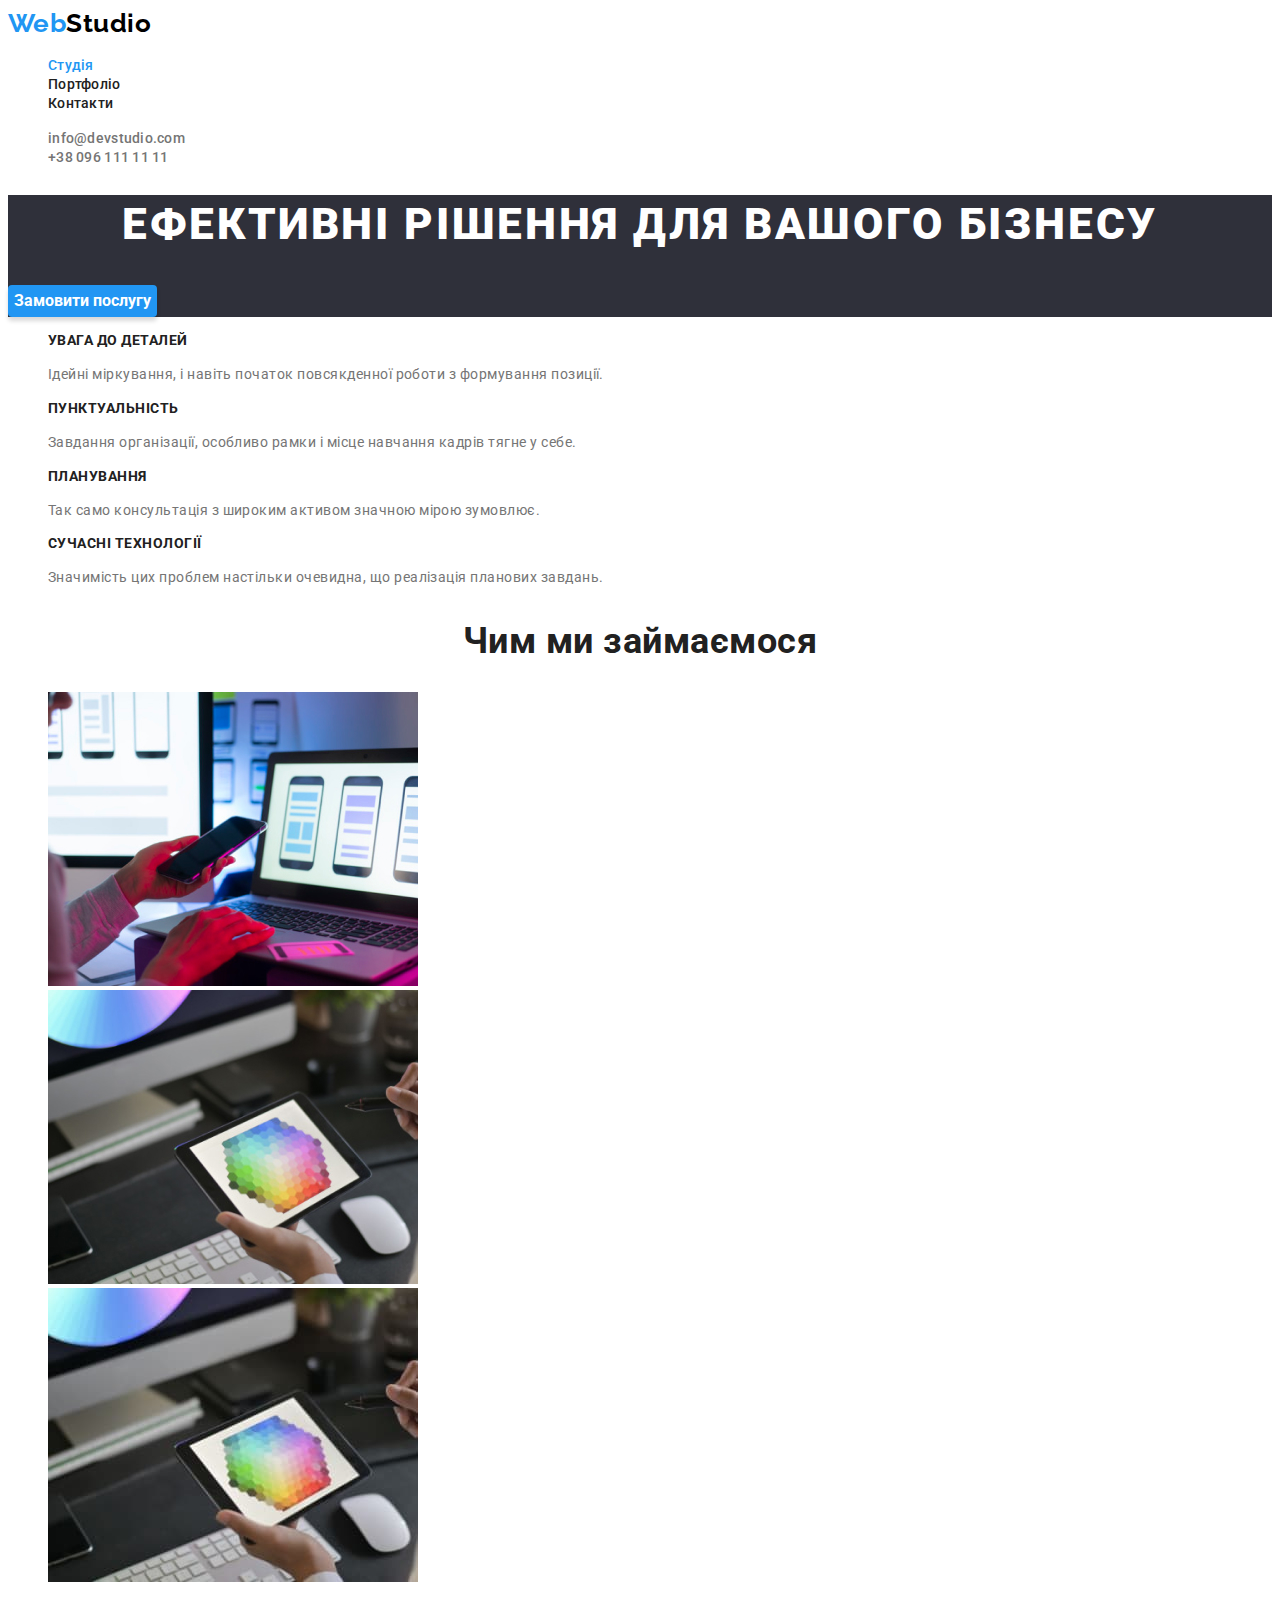
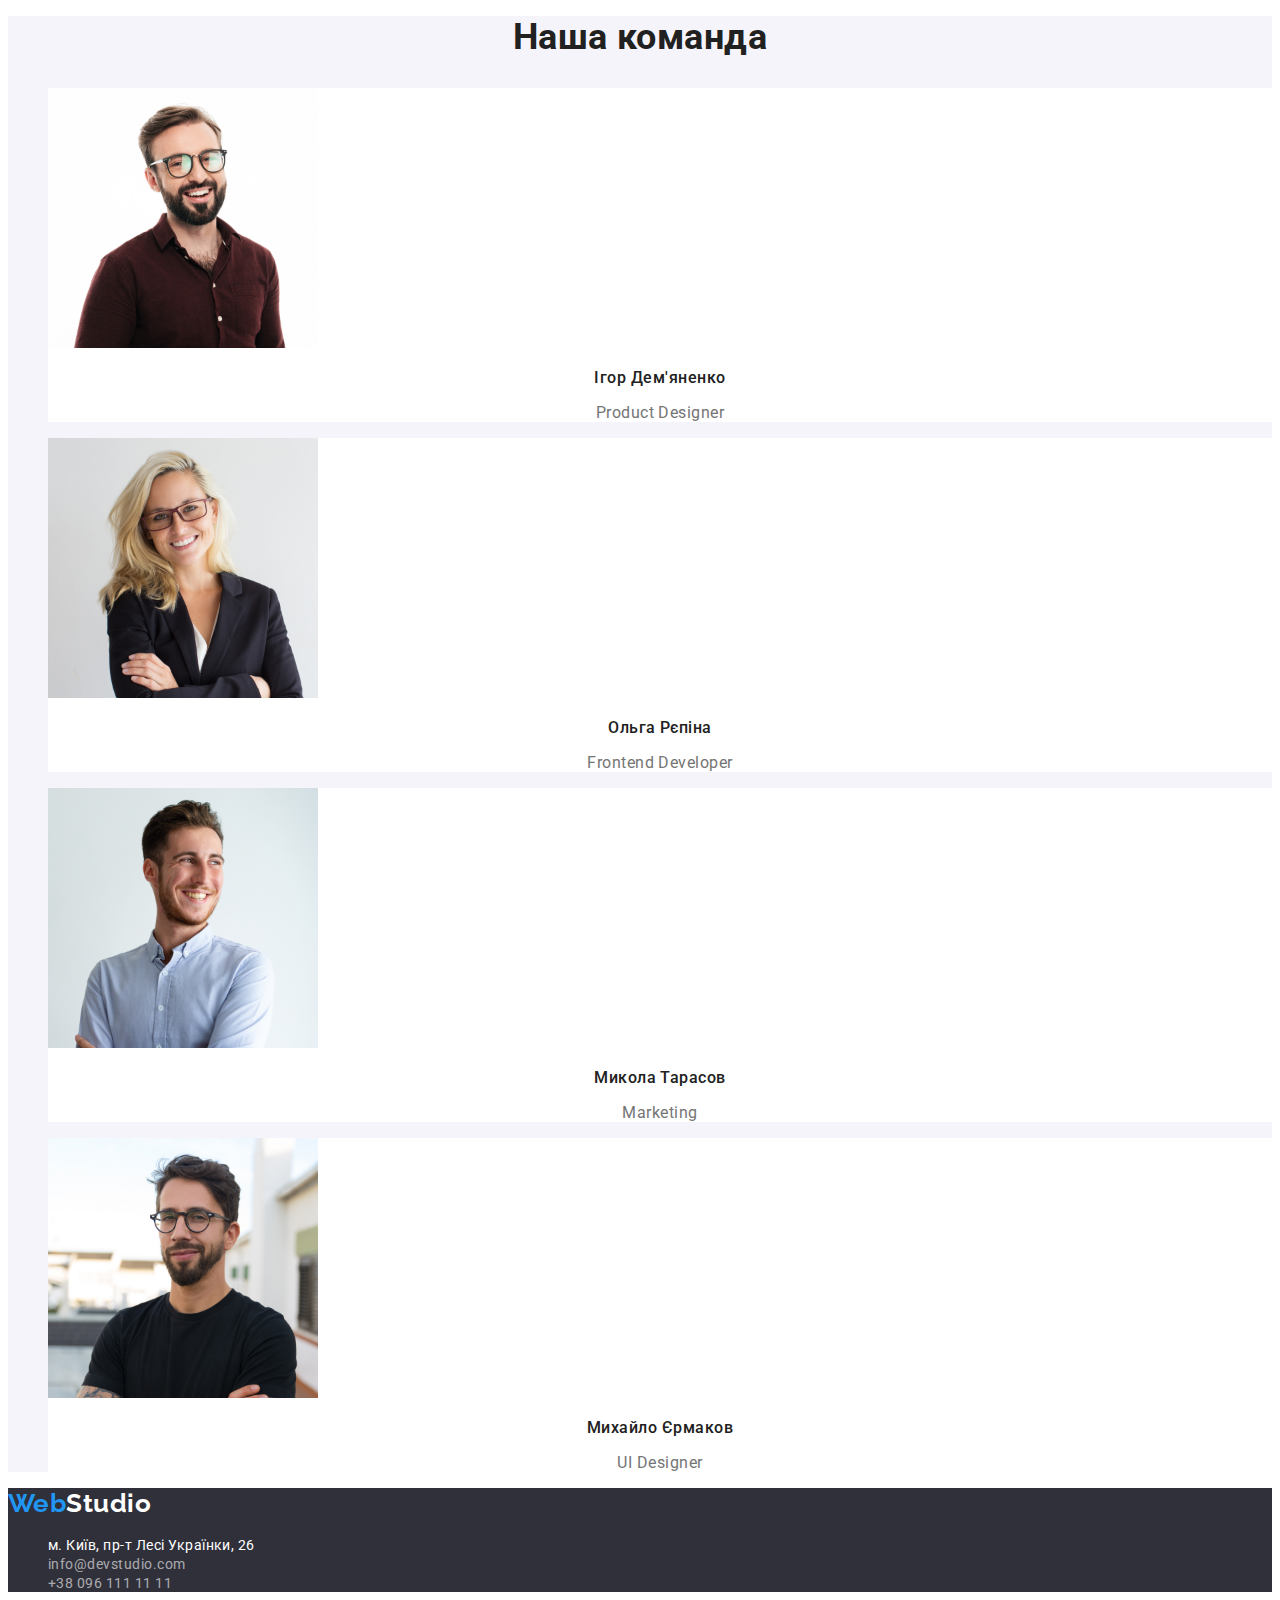
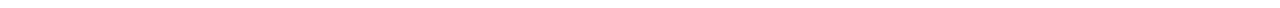
<file: index.html>
<!DOCTYPE html>
<html lang="uk">
<head>
    <meta charset="UTF-8">
    <meta http-equiv="X-UA-Compatible" content="IE=edge">
    <meta name="viewport" content="width=device-width, initial-scale=1.0">
    <title>Document</title>
    <link rel="preconnect" href="https://fonts.googleapis.com">
    <link rel="preconnect" href="https://fonts.gstatic.com">
    <link rel="preconnect" href="https://fonts.gstatic.com" crossorigin>
    <link href="https://fonts.googleapis.com/css2?family=Raleway:wght@700&family=Roboto:wght@400;500;700;900&display=swap"
        rel="stylesheet">
    <link rel="stylesheet" href="./css/styles.css">
</head>
<body>
    <!--Шапка сайта-->
    <header class="header">
        <nav class="header-nav">
            <a href="./index.html" class="logo-dark"> <span class="logo-blue">Web</span>Studio</a>
            <ul class="header-site-nav list">
                <li><a class="header-link current" href="./index.html">Студія</a></li>
                <li><a class="header-link" href="./portfolio.html">Портфоліо</a></li>
                <li><a class="header-link" href="#">Контакти</a></li>
            </ul>
        </nav>
        <ul class="header-info-nav list">
            <li><a class="header-info-link" href="mailto:info@devstudio.com">info@devstudio.com</a></li>
            <li><a class="header-info-link" href="tel:+380961111111">+38 096 111 11 11</a></li>
        </ul>
    </header>
    <!--Унікальний контент-->
    <main>
        <!--Герой-->
        <section class="hero">
            <h1 class="hero-title">Ефективні рішення для вашого бізнесу</h1>
            <button type="button" class="button">Замовити послугу</button>
        </section>
        <!--Чим ми займаємось-->
        <section class="features"> 
            <h2 class="features-title visually-hidden">Наші особливості</h2>
            <ul class="feature-list list">
                <li>
                    <h3 class="title">Увага до деталей</h3> 
                    <p class="text">Ідейні міркування, і навіть початок повсякденної роботи з формування позиції.</p>
                </li>
                <li>
                    <h3 class="title">Пунктуальність</h3>
                    <p class="text">Завдання організації, особливо рамки і місце навчання кадрів тягне у себе.</p>
                </li>
                <li>
                    <h3 class="title">Планування</h3>
                    <p class="text">Так само консультація з широким активом значною мірою зумовлює.</p>
                </li>
                <li>
                    <h3 class="title">Сучасні технології</h3>
                    <p class="text">Значимість цих проблем настільки очевидна, що реалізація планових завдань.</p>
                </li>
            </ul>
        </section>
        <section class="work">
            <h2 class="work-title">Чим ми займаємося</h2>
            <ul class="list">
                <li><img src="./images/img1.jpg" alt="Людина працює за комп'ютером" width="370"></li>
                <li><img src="./images/img2.jpg" alt="Людина обирає макет для мобільної версії" width="370"></li>
                <li><img src="./images/img3.jpg" alt="Людина обирає колір" width="370"></li>
            </ul>
        </section>
        <!--Наша команда-->
        <section class="team">
            <h2 class="team-title">Наша команда</h2>
            <ul class="list">  
                <li class="team-card">
                    <img src="./images/team_card_1.jpg" alt="Ігор Дем'яненко"  width="270">
                    <h3 class="title">Ігор Дем'яненко</h3>
                    <p class="team-position">Product Designer</p>
                </li>
                <li class="team-card">
                    <img src="./images/team_card_2.jpg" alt="Ольга Рєпіна" width="270">
                    <h3 class="title">Ольга Рєпіна</h3>
                    <p class="team-position">Frontend Developer</p>
                </li>
                <li class="team-card">
                    <img src="./images/team_card_3.jpg" alt="Микола Тарасов" width="270">
                    <h3 class="title">Микола Тарасов</h3>
                    <p class="team-position">Marketing</p>
                </li>
                <li class="team-card">
                    <img src="./images/team_card_4.jpg" alt="Михайло Єрмаков" width="270">
                    <h3 class="title">Михайло Єрмаков</h3>
                    <p class="team-position">UI Designer</p>
                </li>
            </ul>
        </section>  
    </main>
    <!--Футер-->
    <footer class="footer">
        <a href="./index.html" class="logo-light"> <span class="logo-blue">Web</span>Studio</a>
        <address class="address">
            <ul class="list">
                <li><a href="https://goo.gl/maps/CPtrU1FHBa2aNyZL9" target="_blank" rel="noopener noreferrer nofollow" class="address-link">м. Київ, пр-т Лесі Українки, 26</a></li>
                <li><a href="mailto:info@devstudio.com" class="footer-info">info@devstudio.com</a></li>
                <li><a href="tel:+380961111111" class="footer-info">+38 096 111 11 11</a></li>
            </ul>    
        </address>
    </footer>
</body>
</html>
</file>
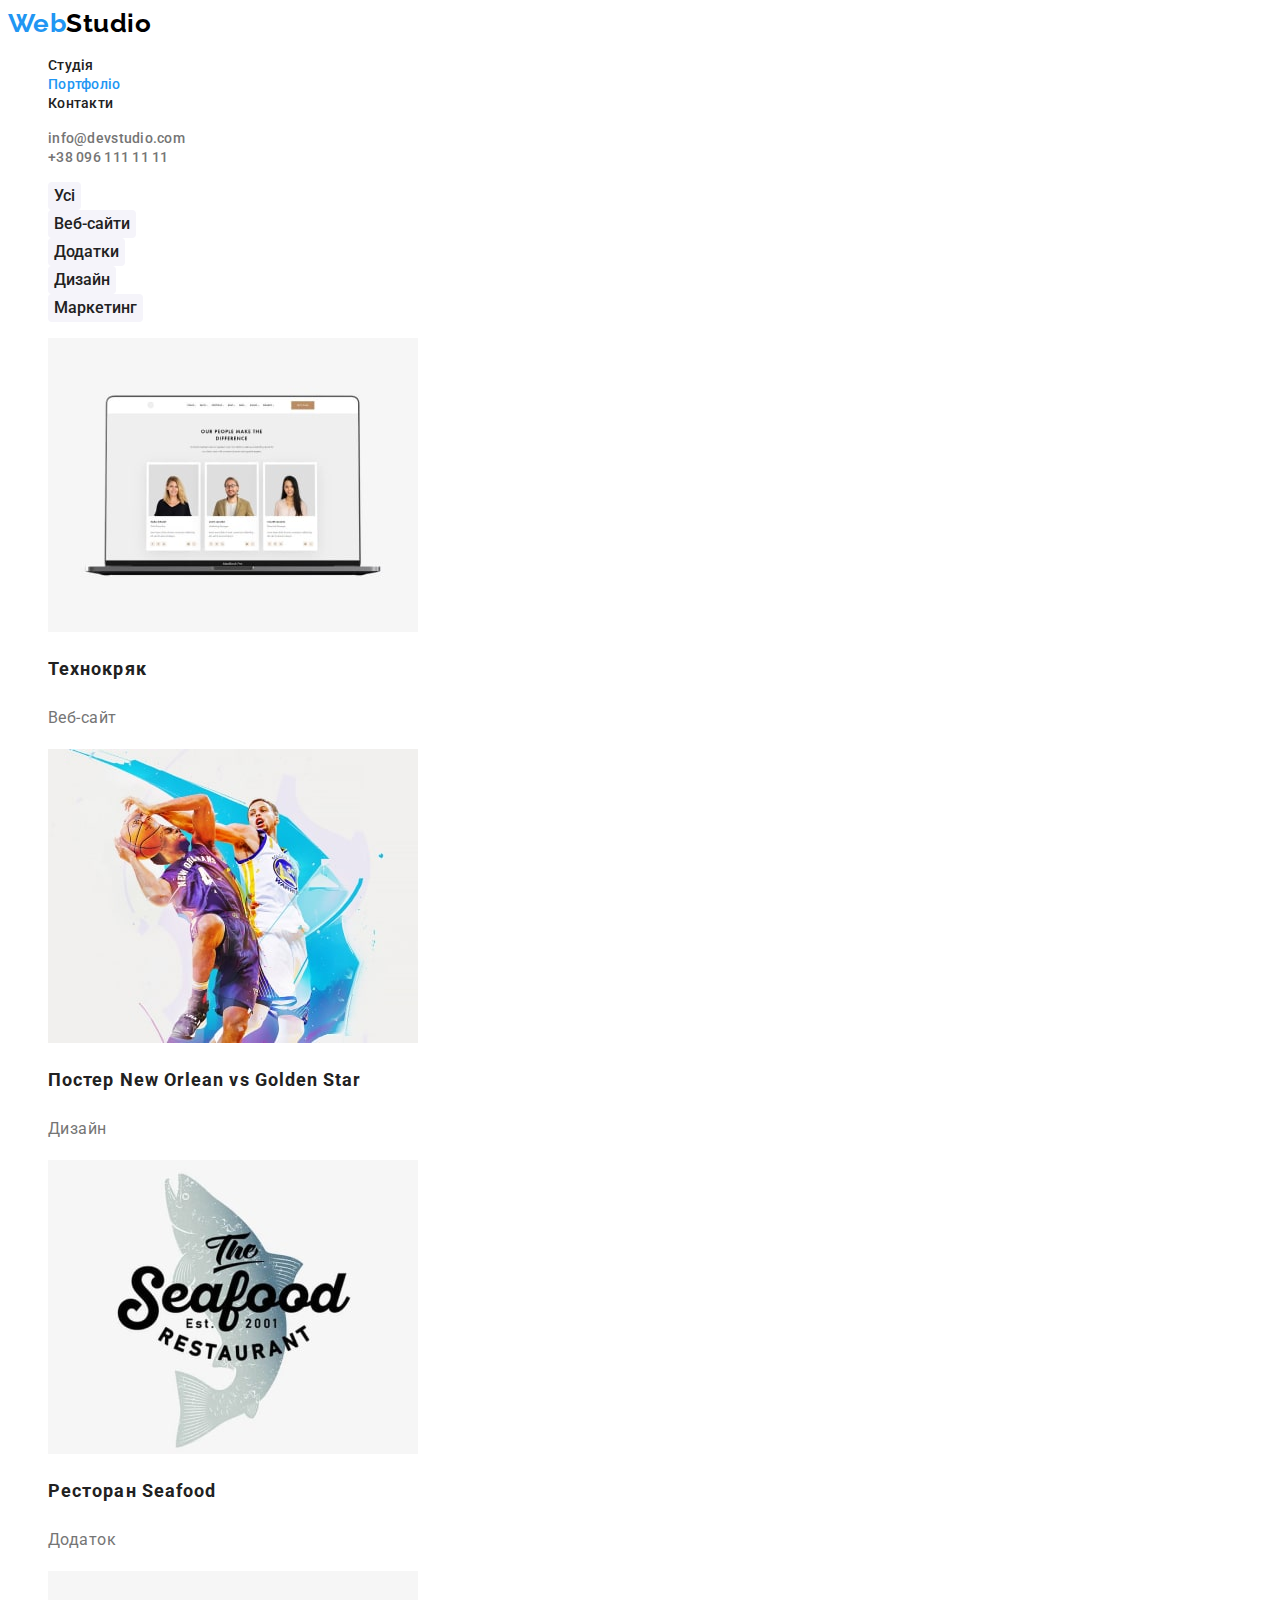
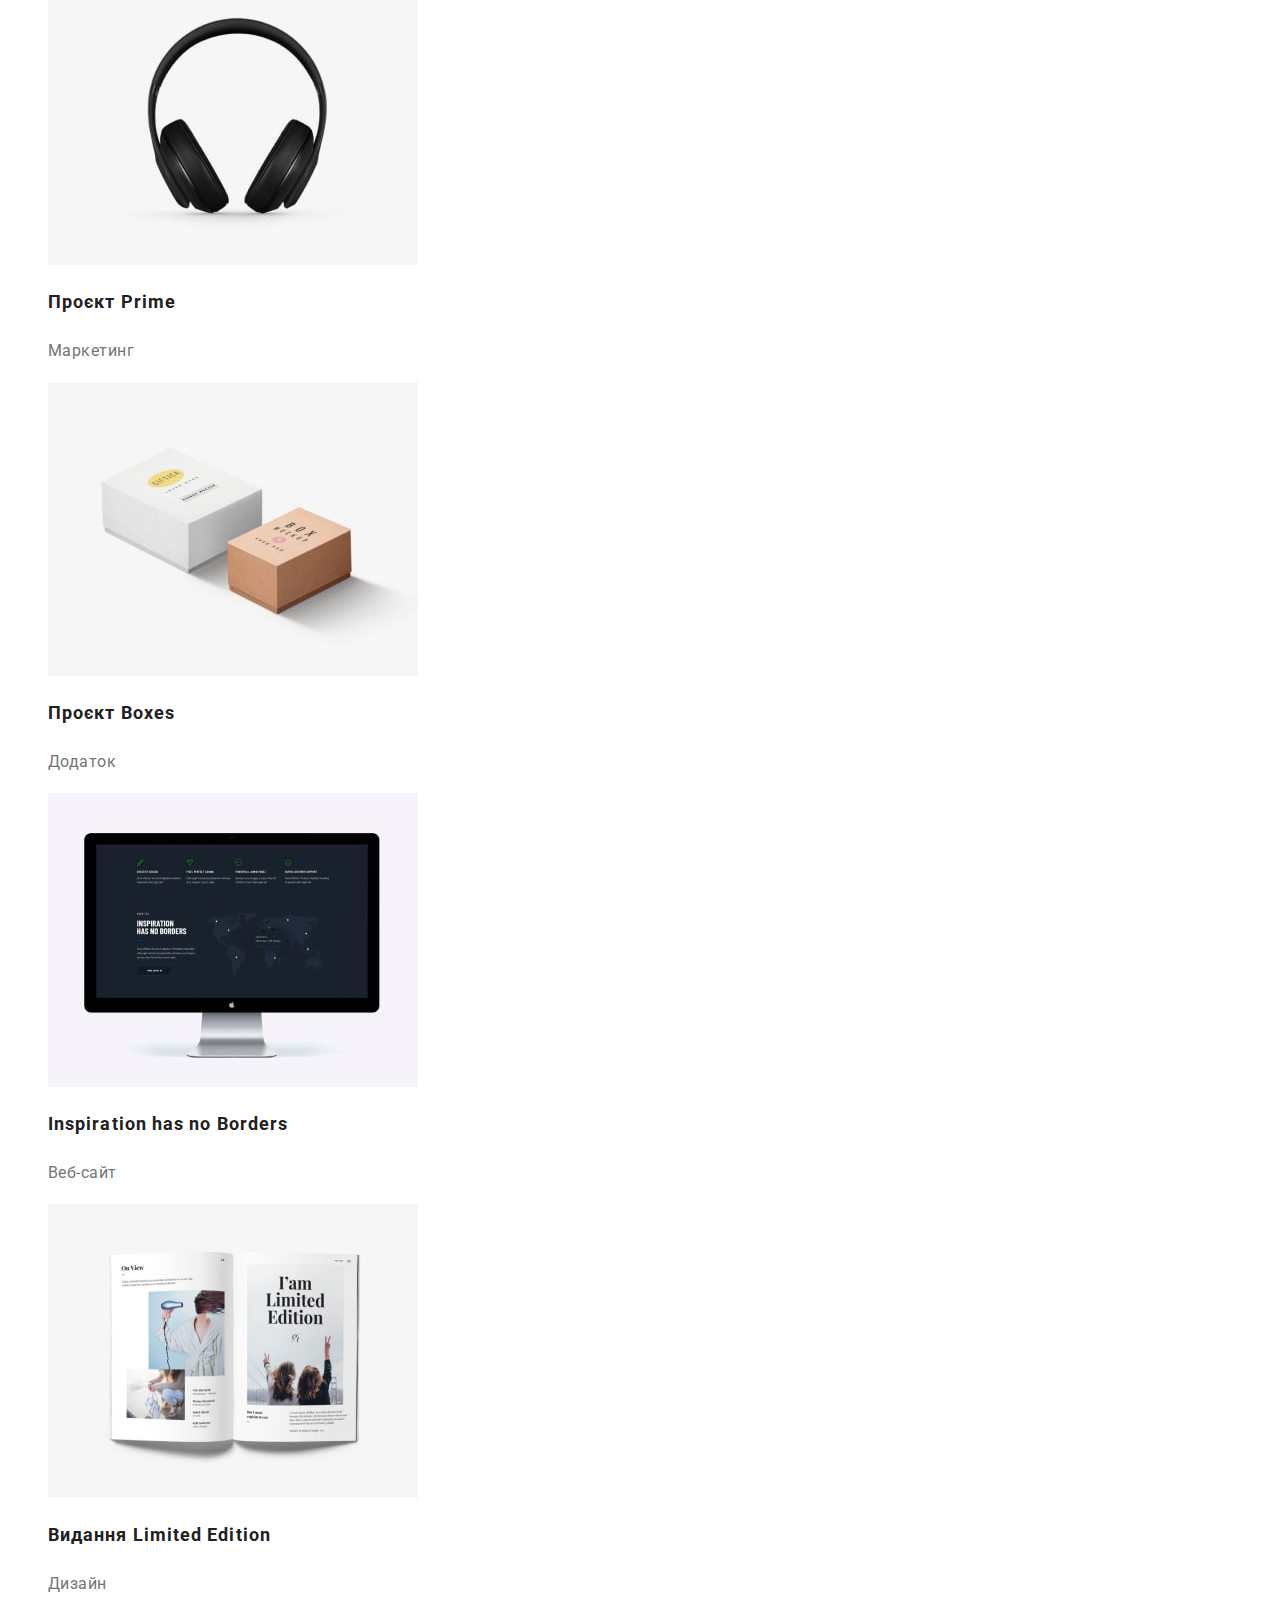
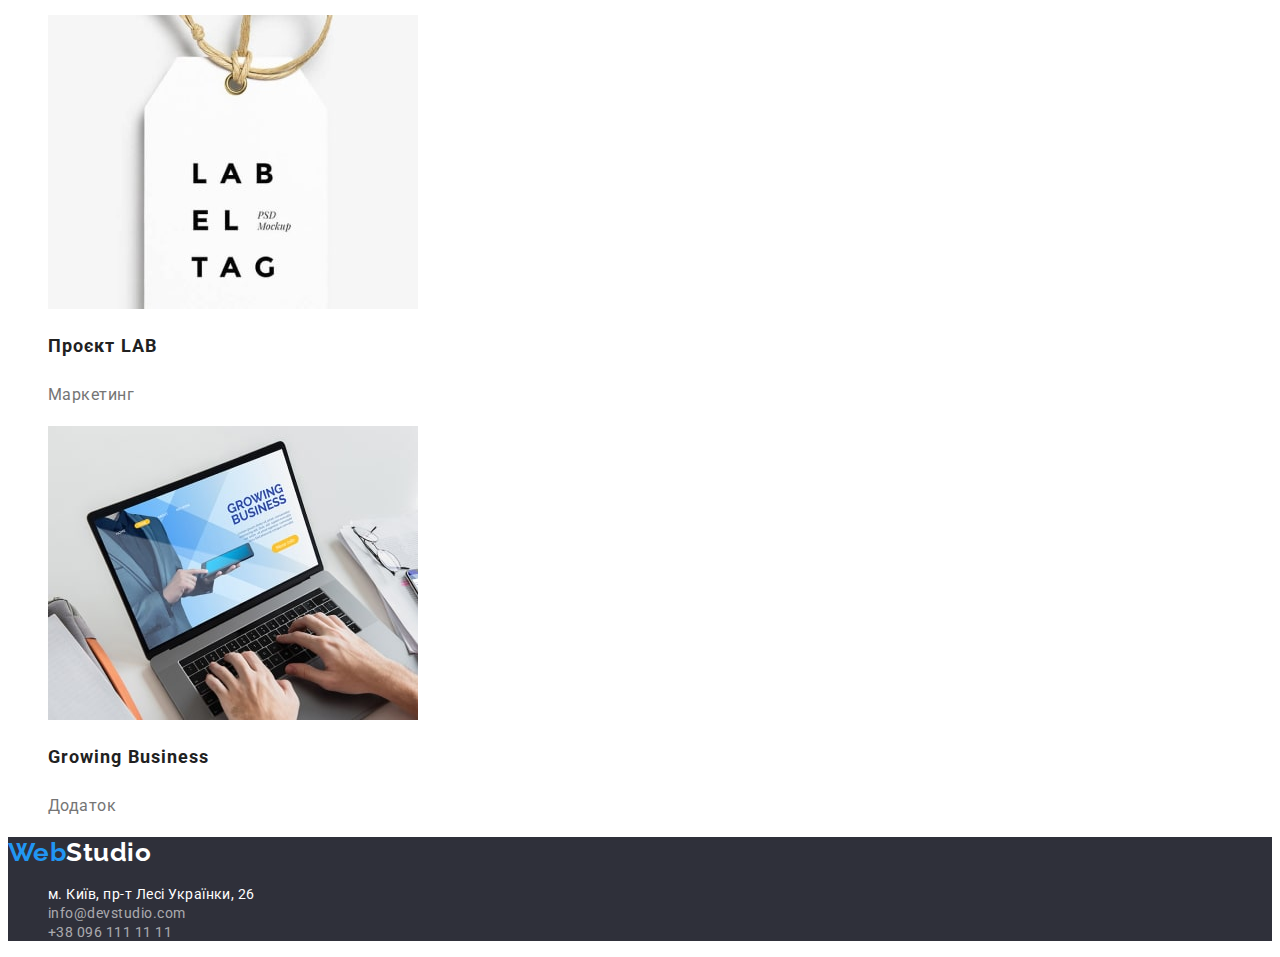
<file: portfolio.html>
<!DOCTYPE html>
<html lang="uk">
<head>
    <meta charset="UTF-8">
    <meta http-equiv="X-UA-Compatible" content="IE=edge">
    <meta name="viewport" content="width=device-width, initial-scale=1.0">
    <title>Portfolio</title>
    <link rel="preconnect" href="https://fonts.googleapis.com">
    <link rel="preconnect" href="https://fonts.gstatic.com" crossorigin>
    <link href="https://fonts.googleapis.com/css2?family=Raleway:wght@700&family=Roboto:wght@400;500;700;900&display=swap"
        rel="stylesheet">
    <link rel="stylesheet" href="./css/styles.css"> 
</head>
<body>
    <!--Шапка сайта-->
    <header class="header">
        <nav class="header-nav">
            <a href="./index.html" class="logo-dark"> <span class="logo-blue">Web</span>Studio</a>
            <ul class="header-site-nav list">
                <li><a class="header-link" href="./index.html">Студія</a></li>
                <li><a class="header-link current" href="./portfolio.html">Портфоліо</a></li>
                <li><a class="header-link" href="#">Контакти</a></li>
            </ul>
        </nav>
        <ul class="header-info-nav list">
            <li><a class="header-info-link" href="mailto:info@devstudio.com">info@devstudio.com</a></li>
            <li><a class="header-info-link" href="tel:+380961111111">+38 096 111 11 11</a></li>
        </ul>
    </header>
    <!--Основний контент-->
    <main>
        <section>
            <h1 class="visually-hidden">Портфоліо</h1>
            <ul class="list">
                <li><button type="button" class="button-filter">Усі</button> </li>
                <li><button type="button" class="button-filter">Веб-сайти</button> </li>
                <li><button type="button" class="button-filter">Додатки</button> </li>
                <li><button type="button" class="button-filter">Дизайн</button></li>
                <li><button type="button" class="button-filter">Маркетинг</button> </li>
            </ul>
            <ul class="portfolio-list list">
                <li><a href="#" class="portfolio-list-link">
                    <img src="./images/portfolio-card1.jpg" alt="Відкритий сайт на ноутбуці" width="370">
                    <h2 class="title">Технокряк</h2>
                    <p>Веб-сайт</p>
                    </a>
                </li>
                <li><a href="#" class="portfolio-list-link">
                    <img src="./images/portfolio-card2.jpg" alt="Два баскетболісти з м'ячем" width="370">
                    <h2 class="title">Постер New Orlean vs Golden Star</h2>
                    <p>Дизайн</p>
                    </a>
                </li>
                <li><a href="#" class="portfolio-list-link">
                    <img src="./images/portfolio-card3.jpg" alt="Логотип ресторану" width="370">
                    <h2 class="title">Ресторан Seafood</h2>
                    <p>Додаток</p>
                    </a>
                </li>
                <li><a href="#" class="portfolio-list-link">
                    <img src="./images/portfolio-card4.jpg" alt="Безпровідні навушники" width="370">
                    <h2 class="title">Проєкт Prime</h2>
                    <p>Маркетинг</p>
                    </a>
                </li>
                <li><a href="#" class="portfolio-list-link">
                    <img src="./images/portfolio-card5.jpg" alt="Дві коробки" width="370">
                    <h2 class="title">Проєкт Boxes</h2>
                    <p>Додаток</p>
                    </a>
                </li>
                <li><a href="#" class="portfolio-list-link">
                    <img src="./images/portfolio-card6.jpg" alt="Монітор комп'ютера" width="370">
                    <h2 class="title">Inspiration has no Borders</h2>
                    <p>Веб-сайт</p>
                    </a>
                </li>
                <li><a href="#" class="portfolio-list-link">
                    <img src="./images/portfolio-card7.jpg" alt="Відкрита книга" width="370">
                    <h2 class="title">Видання Limited Edition</h2>
                    <p>Дизайн</p>
                    </a>
                </li>
                <li><a href="#" class="portfolio-list-link">
                    <img src="./images/portfolio-card8.jpg" alt="Бірка проекту" width="370">
                    <h2 class="title">Проєкт LAB</h2>
                    <p>Маркетинг</p>
                    </a>
                </li>
                <li><a href="#" class="portfolio-list-link">
                    <img src="./images/portfolio-card9.jpg" alt="Людина працює за ноутбуком" width="370">
                    <h2 class="title">Growing Business</h2>
                    <p>Додаток</p>
                    </a>
                </li>
            </ul>
        </section>
    </main>
    <!--Футер-->
    <footer class="footer">
        <a href="./index.html" class="logo-light"> <span class="logo-blue">Web</span>Studio</a>
        <address class="address">
            <ul class="list">
                <li><a href="https://goo.gl/maps/CPtrU1FHBa2aNyZL9" target="_blank" rel="noopener noreferrer nofollow"
                        class="address-link">м. Київ, пр-т Лесі Українки, 26</a></li>
                <li><a href="mailto:info@devstudio.com" class="footer-info">info@devstudio.com</a></li>
                <li><a href="tel:+380961111111" class="footer-info">+38 096 111 11 11</a></li>
            </ul>
        </address>
    </footer>
</body>
</html>
</file>
<file: css/styles.css>
:root {
    --title-text-color: #212121;
    --body-color: #757575;
    --logo-first-part: #2196F3;
    --logo-second-part-top: #000000;
    --logo-second-part-down: #FFFFFF;
    --header-link-color: #212121;
    --link-color-focus: #2196F3;
    --hader-info-link-color: #757575;
    --link-color: #2196F3;
    --footer-bg-color: #2F303A;
    --footer-info-color: rgba(255, 255, 255, 0.6) ;
    --footer-address-link: #FFFFFF;
    --bg-color: #FFFFFF;
    --hero-title-color: #FFFFFF;
    --hero-bg-color: #2F303A;
    --team-bg-color: #F5F4FA;
    --team-card-bg-color: #FFFFFF;
    --button-color: #FFFFFF;
    --button-bg-color: #2196F3;
    --buton-bg-color-focus: #188CE8;
    --button-filter-color: #212121;
    --button-filter-bg-color: #F5F4FA;
    --button-filter-focus: #FFFFFF;
}
body {
    background-color: var(--bg-color);
    color: var(--body-color);
    font-family: 'Roboto', sans-serif;
    letter-spacing: 0.03em;
}
.header {
    background-color: var(--bg-color);
}
.hero {
    background-color: var(--hero-bg-color);
}
.list {
    list-style-type: none;
}   
.logo-blue {
    color: var(--logo-first-part);
}
.logo-dark{
    color: var(--logo-second-part-top);
    text-decoration: none;
    font-family: 'Raleway', sans-serif;
    font-weight: 700;
    font-size: 26px;
    line-height: 1.19;
}
.logo-light {
    color: var(--logo-second-part-down);
    text-decoration: none;
    font-family: 'Raleway',
        sans-serif;
    font-weight: 700;
    font-size: 26px;
    line-height: 1.19;
}
.header-site-nav .header-link {
    color: var(--header-link-color);
}
.header-site-nav .header-link:hover,
.header-site-nav .header-link:focus {
    color: var(--link-color-focus);
}
.header-link,
.header-info-link{
    font-weight: 500;
    font-size: 14px;
    line-height: 1.14;
    letter-spacing: 0.02em;
    text-decoration: none;
}
.header-info-nav .header-info-link{
    color: var(--hader-info-link-color);
}
.header-info-nav .header-info-link:hover,
.header-info-nav .header-info-link:focus {
    color: var(--link-color-focus);
}

.header-site-nav .header-link.current {
    color: var(--link-color-focus);
}
.hero-title {
    color: var(--hero-title-color);
    text-align: center;
    text-transform: uppercase;
    font-weight: 900;
    font-size: 44px;
    line-height: 1.36;
    letter-spacing: 0.06em;
}
.feature-list .title {
    text-transform: uppercase;
    font-weight: 700;
    font-size: 14px;
    line-height: 1.14;    
}
.feature-list .text {
    font-weight: 400;
    font-size: 14px;
    line-height: 1.71;
}

.team {
    background-color: var(--team-bg-color);
}
.work-title {
    text-align: center;
    font-weight: 700;
    font-size: 36px;
    line-height: 1.17;
}
.team-title {
    font-weight: 700;
    font-size: 36px;
    line-height: 1.17;
    text-align: center;
}
.features-title, 
.work-title, 
.team-title {
    color: var(--title-text-color);
}
.visually-hidden {
    position: absolute;
    white-space: nowrap;
    width: 1px;
    height: 1px;
    overflow: hidden;
    border: 0;
    padding: 0;
    clip: rect(0 0 0 0);
    clip-path: inset(50%);
    margin: -1px;
}
.team-card {
    background-color: var(--team-card-bg-color);
}
.team-card .title {
    text-align: center;
    font-weight: 500;
    font-size: 16px;
    line-height: 1.19;
}
.team-position {
    text-align: center;
    font-size: 16px;
    line-height: 1.19;
}
.title {
    color: var(--title-text-color);
}
.button {
    color: var(--button-color);
    background-color: var(--button-bg-color);
    font-family: inherit; 
    font-weight: 700;
    font-size: 16px;
    line-height: 1.88;
    cursor: pointer;
    border: none;
    box-shadow: 0px 4px 4px rgba(0, 0, 0, 0.15);
    border-radius: 4px;
}
.button:hover,
.button:focus {
    background: var(--buton-bg-color-focus);
    box-shadow: 0px 4px 4px rgba(0, 0, 0, 0.15);
    border-radius: 4px;
}

.footer {
    background-color: var(--footer-bg-color);
}
.address {
    font-style: normal;
}
.address-link {
    color: var(--footer-address-link) ;
    text-decoration: none;
    font-weight: 400;
    font-size: 14px;
    line-height: 1.17;
}
.footer-info {
    color: var(--footer-info-color);
    text-decoration: none;
    font-weight: 400;
    font-size: 14px;
    line-height: 1.17;
}
.footer-info:hover,
.footer-info:focus {
    color: var(--link-color-focus);
}
/* Portfolio */
.button-filter {
    color: var(--button-filter-color) ;
    background-color: var(--button-filter-bg-color);
    font-family: inherit;
    font-weight: 500;
    font-size: 16px;
    line-height: 1.63;
    cursor: pointer;
    border-radius: 4px;
    border: none;
}
.button-filter:hover,
.button-filter:focus {
    color: var(--button-filter-focus);
    background-color: var(--link-color-focus);
}
.portfolio-list-link {
text-decoration: none;
}
.portfolio-list .title{
    font-weight: 700;
    font-size: 18px;
    line-height: 2;
    letter-spacing: 0.06em;
}
.portfolio-list p {
   color:var(--body-color);
    font-weight: 400;
    font-size: 16px;
    line-height: 1.88;
}
</file>
